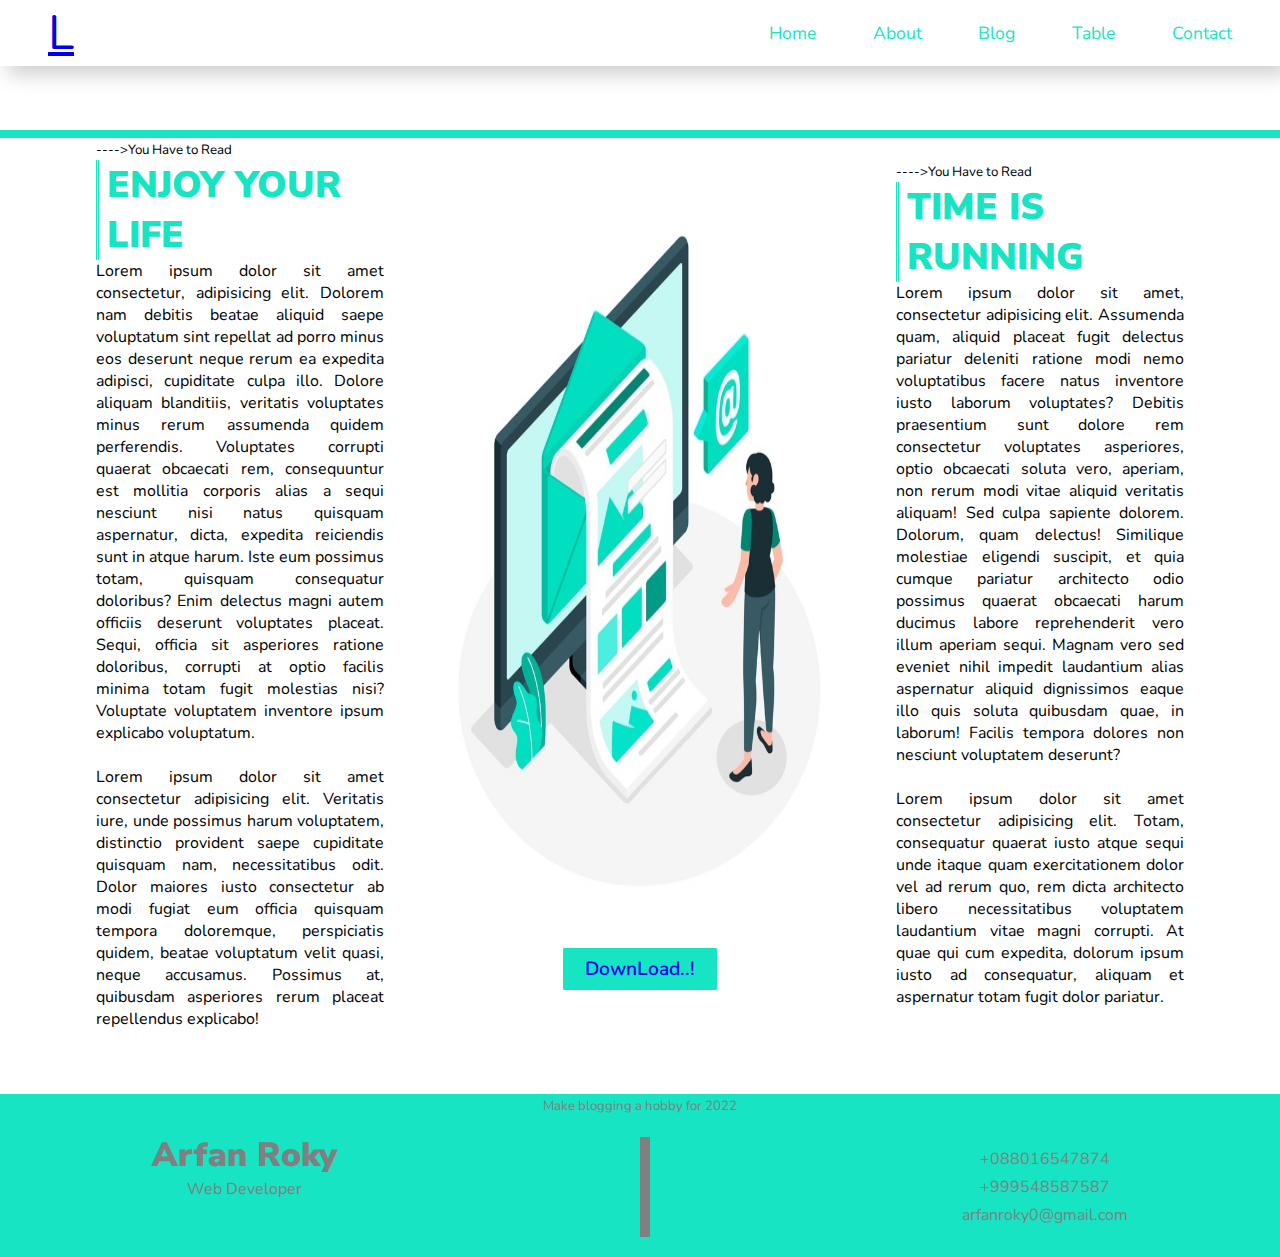
<file: index.html>
<!DOCTYPE html>
<html lang="en">
  <head>
    <meta charset="UTF-8" />
    <meta http-equiv="X-UA-Compatible" content="IE=edge" />
    <meta name="viewport" content="width=device-width, initial-scale=1.0" />

    <!-- font awesome -->
    <link
      rel="stylesheet"
      href="https://cdnjs.cloudflare.com/ajax/libs/font-awesome/6.0.0-beta3/css/all.min.css"
      integrity="sha512-Fo3rlrZj/k7ujTnHg4CGR2D7kSs0v4LLanw2qksYuRlEzO+tcaEPQogQ0KaoGN26/zrn20ImR1DfuLWnOo7aBA=="
      crossorigin="anonymous"
      referrerpolicy="no-referrer"
    />

    <!-- title -->
    <title>Simple Blog Website</title>

    <!-- custom css -->
    <link rel="stylesheet" href="css/style.css" />
  </head>
  <body>
    <header>
      <a href="#" class="logo"
        ><i class="fab fa-blogger"></i>L<i class="far fa-grin-hearts"></i
        ><i class="fab fa-gofore"></i
      ></a>

      <nav>
        <ul class="navItem">
          <li class="navList">
            <a href="index.html"><i class="fas icon fa-home"></i>Home</a>
          </li>
          <li class="navList">
            <a href="about.html"><i class="fas icon fa-eject"></i>About</a>
          </li>
          <li class="navList">
            <a href="blog.html"><i class="fas icon fa-newspaper"></i>Blog</a>
          </li>
          <li class="navList">
            <a href="table.html"><i class="fas icon fa-table"></i>Table</a>
          </li>
          <li class="navList">
            <a href="contact.html"
              ><i class="fas icon fa-user-alt-slash"></i>Contact</a
            >
          </li>
        </ul>
      </nav>
    </header>

    <section class="hero">
      <!-- left -->
      <article class="left similarWidth">
        <small class="tinyHeading">---->You Have to Read</small>
        <h1 class="bigHeading">ENJOY YOUR LIFE</h1>
        <p class="description">
          Lorem ipsum dolor sit amet consectetur, adipisicing elit. Dolorem nam
          debitis beatae aliquid saepe voluptatum sint repellat ad porro minus
          eos deserunt neque rerum ea expedita adipisci, cupiditate culpa illo.
          Dolore aliquam blanditiis, veritatis voluptates minus rerum assumenda
          quidem perferendis. Voluptates corrupti quaerat obcaecati rem,
          consequuntur est mollitia corporis alias a sequi nesciunt nisi natus
          quisquam aspernatur, dicta, expedita reiciendis sunt in atque harum.
          Iste eum possimus totam, quisquam consequatur doloribus? Enim delectus
          magni autem officiis deserunt voluptates placeat. Sequi, officia sit
          asperiores ratione doloribus, corrupti at optio facilis minima totam
          fugit molestias nisi? Voluptate voluptatem inventore ipsum explicabo
          voluptatum.
        </p>
        <br />
        <p class="description">
          Lorem ipsum dolor sit amet consectetur adipisicing elit. Veritatis
          iure, unde possimus harum voluptatem, distinctio provident saepe
          cupiditate quisquam nam, necessitatibus odit. Dolor maiores iusto
          consectetur ab modi fugiat eum officia quisquam tempora doloremque,
          perspiciatis quidem, beatae voluptatum velit quasi, neque accusamus.
          Possimus at, quibusdam asperiores rerum placeat repellendus explicabo!
        </p>
      </article>

      <!-- middle -->
      <article class="middle">
        <img src="images/news-1.jpg" alt="" class="heroImg" />
        <br /><br />
        <br />
        <a href="#" class="heroBtn btn">DownLoad..!</a>
      </article>

      <!-- right -->
      <article class="right similarWidth">
        <small class="tinyHeading">---->You Have to Read</small>
        <h1 class="bigHeading">TIME IS RUNNING</h1>
        <p class="description rightDes">
          Lorem ipsum dolor sit amet, consectetur adipisicing elit. Assumenda
          quam, aliquid placeat fugit delectus pariatur deleniti ratione modi
          nemo voluptatibus facere natus inventore iusto laborum voluptates?
          Debitis praesentium sunt dolore rem consectetur voluptates asperiores,
          optio obcaecati soluta vero, aperiam, non rerum modi vitae aliquid
          veritatis aliquam! Sed culpa sapiente dolorem. Dolorum, quam delectus!
          Similique molestiae eligendi suscipit, et quia cumque pariatur
          architecto odio possimus quaerat obcaecati harum ducimus labore
          reprehenderit vero illum aperiam sequi. Magnam vero sed eveniet nihil
          impedit laudantium alias aspernatur aliquid dignissimos eaque illo
          quis soluta quibusdam quae, in laborum! Facilis tempora dolores non
          nesciunt voluptatem deserunt?
        </p>
        <br />
        <p class="description">
          Lorem ipsum dolor sit amet consectetur adipisicing elit. Totam,
          consequatur quaerat iusto atque sequi unde itaque quam exercitationem
          dolor vel ad rerum quo, rem dicta architecto libero necessitatibus
          voluptatem laudantium vitae magni corrupti. At quae qui cum expedita,
          dolorum ipsum iusto ad consequatur, aliquam et aspernatur totam fugit
          dolor pariatur.
        </p>
      </article>
    </section>

    <!-- footer -->
    <footer>
      <small class="footerSamll">Make blogging a hobby for 2022</small>

      <div class="footerFlex">
        <aside class="footerLeft">
          <h2>Arfan Roky</h2>
          <p>Web Developer</p>
          <a href="#" class="socialIcon"><i class="fab fa-facebook"></i></a>
          <a href="#" class="socialIcon"><i class="fab fa-youtube"></i></a>
          <a href="#" class="socialIcon"><i class="fab fa-github"></i></a>
          <a href="#" class="socialIcon"><i class="fab fa-linkedin"></i></a>
        </aside>

        <aside class="footerMiddle">
          <div class="ball-1 ball"></div>
          <div class="ball-2 ball"></div>
        </aside>
        <aside class="footerRight">
          <ul class="footerContactItem">
            <li class="footerContactList">
              <i style="color: white; margin-right: 8px" class="fas fa-user"></i
              >+088016547874
            </li>
            <li class="footerContactList">
              <i
                style="color: white; margin-right: 8px"
                class="fas fa-phone-slash"
              ></i
              >+999548587587
            </li>
            <li class="footerContactList">
              <i
                style="color: white; margin-right: 8px"
                class="fas fa-envelope-open-text"
              ></i
              >arfanroky0@gmail.com
            </li>
          </ul>
        </aside>
      </div>
    </footer>
  </body>
</html>
</file>
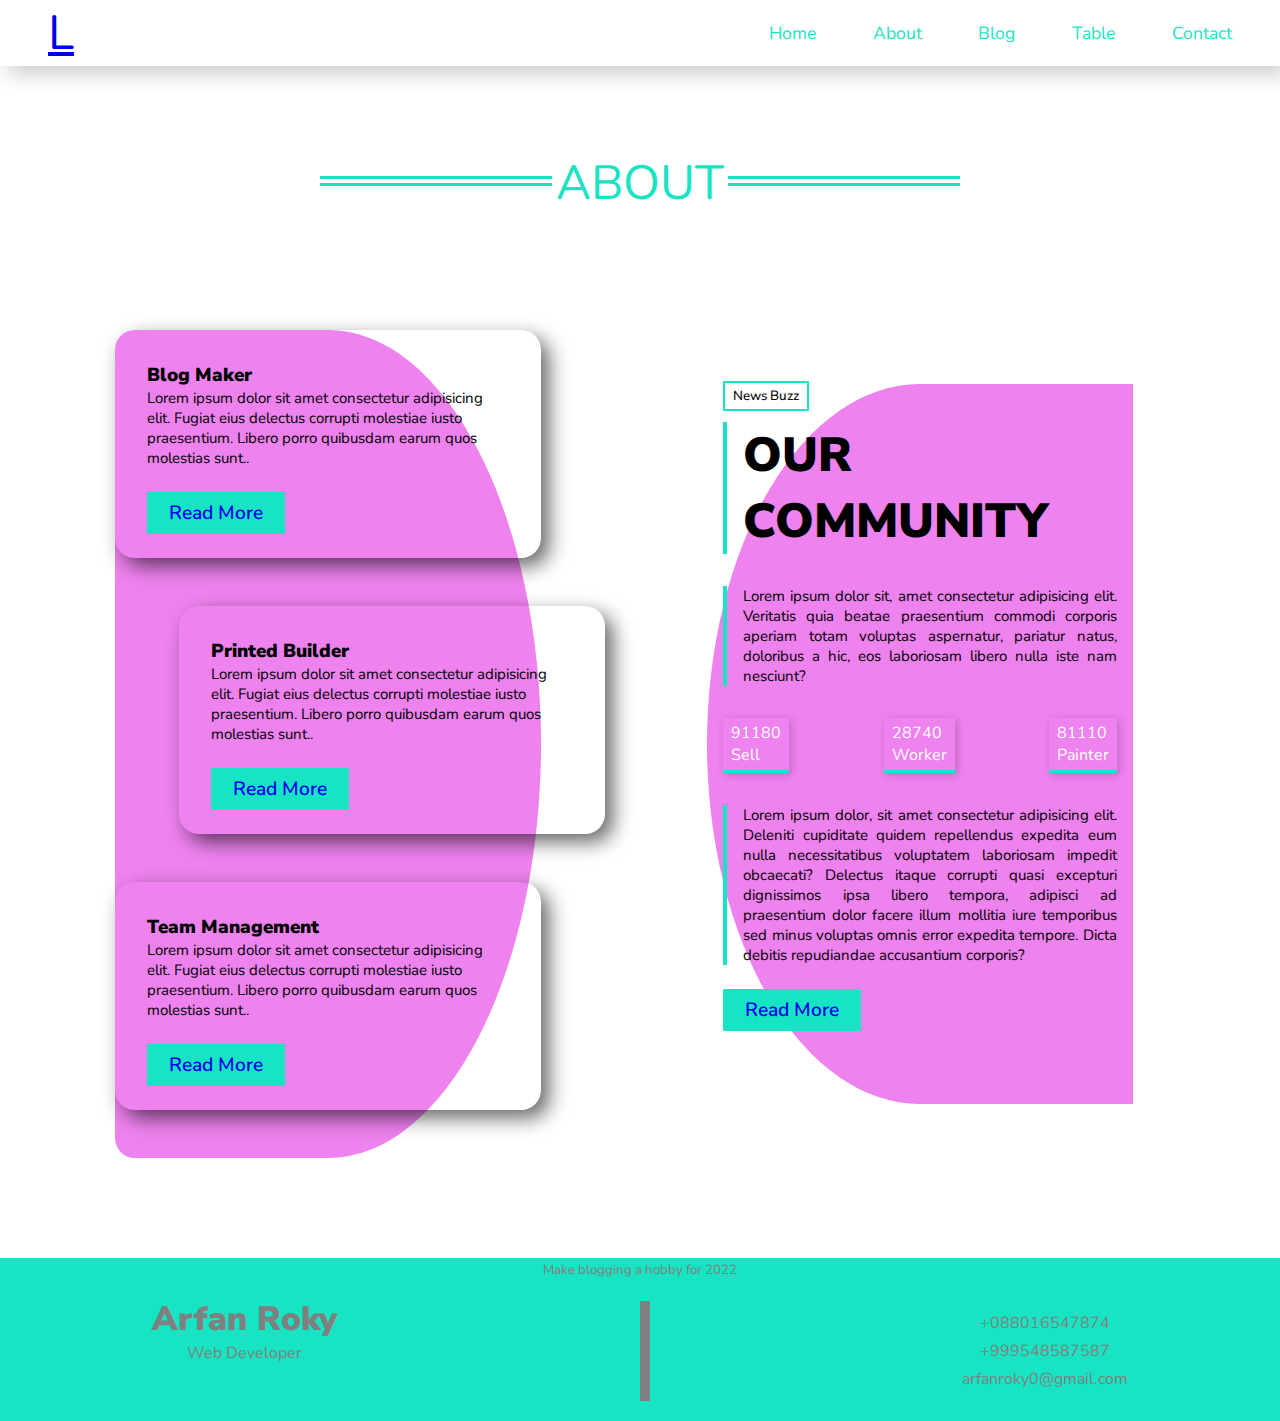
<file: about.html>
<!DOCTYPE html>
<html lang="en">
  <head>
    <meta charset="UTF-8" />
    <meta http-equiv="X-UA-Compatible" content="IE=edge" />
    <meta name="viewport" content="width=device-width, initial-scale=1.0" />

    <!-- font awesome -->
    <link
      rel="stylesheet"
      href="https://cdnjs.cloudflare.com/ajax/libs/font-awesome/6.0.0-beta3/css/all.min.css"
      integrity="sha512-Fo3rlrZj/k7ujTnHg4CGR2D7kSs0v4LLanw2qksYuRlEzO+tcaEPQogQ0KaoGN26/zrn20ImR1DfuLWnOo7aBA=="
      crossorigin="anonymous"
      referrerpolicy="no-referrer"
    />

    <!-- title -->
    <title>Anout Us</title>

    <!-- custom css -->
    <link rel="stylesheet" href="css/style.css" />
  </head>
  <body>
    <header>
      <a href="#" class="logo"
        ><i class="fab fa-blogger"></i>L<i class="far fa-grin-hearts"></i
        ><i class="fab fa-gofore"></i
      ></a>

      <nav>
        <ul class="navItem">
          <li class="navList">
            <a href="index.html"><i class="fas icon fa-home"></i>Home</a>
          </li>
          <li class="navList">
            <a href="about.html"><i class="fas icon fa-eject"></i>About</a>
          </li>
          <li class="navList">
            <a href="blog.html"><i class="fas icon fa-newspaper"></i>Blog</a>
          </li>
          <li class="navList">
            <a href="table.html"><i class="fas icon fa-table"></i>Table</a>
          </li>
          <li class="navList">
            <a href="contact.html"
              ><i class="fas icon fa-user-alt-slash"></i>Contact</a
            >
          </li>
        </ul>
      </nav>
    </header>
    <br />
    <br />
    <br />
    <br />
    <br />
    <hr />
    <br /><br />

    <section class="about">
      <main class="aboutCard about-width">
        <!-- card one -->
        <article class="card">
          <a href="#" class="aboutIcon"><i class="fas fa-shipping-fast"></i></a>
          <h3 class="carHeading">Blog Maker</h3>
          <p class="cardDes">
            Lorem ipsum dolor sit amet consectetur adipisicing elit. Fugiat eius
            delectus corrupti molestiae iusto praesentium. Libero porro
            quibusdam earum quos molestias sunt..
          </p>
          <a href="#" class="cardBtn btn about-btn">Read More</a>
        </article>

        <!-- card two -->
        <article class="card ml">
          <a href="#" class="aboutIcon"><i class="fas fa-paint-roller"></i></a>
          <h3 class="carHeading">Printed Builder</h3>
          <p class="cardDes">
            Lorem ipsum dolor sit amet consectetur adipisicing elit. Fugiat eius
            delectus corrupti molestiae iusto praesentium. Libero porro
            quibusdam earum quos molestias sunt..
          </p>
          <a href="#" class="cardBtn btn about-btn">Read More</a>
        </article>

        <article class="card">
          <a href="#" class="aboutIcon"><i class="fas fa-users"></i></a>
          <h3 class="carHeading">Team Management</h3>
          <p class="cardDes">
            Lorem ipsum dolor sit amet consectetur adipisicing elit. Fugiat eius
            delectus corrupti molestiae iusto praesentium. Libero porro
            quibusdam earum quos molestias sunt..
          </p>
          <a href="#" class="cardBtn btn about-btn">Read More</a>
        </article>
      </main>
      <main class="aboutDetails about-width">
        <small class="aboutSmall">News Buzz</small>
        <h1 class="aboutHeading">
          OUR <br />
          COMMUNITY
        </h1>
        <p class="aboutDes">
          Lorem ipsum dolor sit, amet consectetur adipisicing elit. Veritatis
          quia beatae praesentium commodi corporis aperiam totam voluptas
          aspernatur, pariatur natus, doloribus a hic, eos laboriosam libero
          nulla iste nam nesciunt?
        </p>

        <aside class="point">
          <p class="count">
            91180
            <br />
            Sell
          </p>
          <p class="count">
            28740
            <br />
            Worker
          </p>
          <p class="count">
            81110
            <br />
            Painter
          </p>
        </aside>

        <p class="aboutDes">
          Lorem ipsum dolor, sit amet consectetur adipisicing elit. Deleniti
          cupiditate quidem repellendus expedita eum nulla necessitatibus
          voluptatem laboriosam impedit obcaecati? Delectus itaque corrupti
          quasi excepturi dignissimos ipsa libero tempora, adipisci ad
          praesentium dolor facere illum mollitia iure temporibus sed minus
          voluptas omnis error expedita tempore. Dicta debitis repudiandae
          accusantium corporis?
        </p>

        <a href="#" class="btn about-btn">Read More</a>
      </main>
    </section>

    <!-- footer -->
    <footer>
      <small class="footerSamll">Make blogging a hobby for 2022</small>

      <div class="footerFlex">
        <aside class="footerLeft">
          <h2>Arfan Roky</h2>
          <p>Web Developer</p>
          <a href="#" class="socialIcon"><i class="fab fa-facebook"></i></a>
          <a href="#" class="socialIcon"><i class="fab fa-youtube"></i></a>
          <a href="#" class="socialIcon"><i class="fab fa-github"></i></a>
          <a href="#" class="socialIcon"><i class="fab fa-linkedin"></i></a>
        </aside>

        <aside class="footerMiddle">
          <div class="ball-1 ball"></div>
          <div class="ball-2 ball"></div>
        </aside>
        <aside class="footerRight">
          <ul class="footerContactItem">
            <li class="footerContactList">
              <i style="color: white; margin-right: 8px" class="fas fa-user"></i
              >+088016547874
            </li>
            <li class="footerContactList">
              <i
                style="color: white; margin-right: 8px"
                class="fas fa-phone-slash"
              ></i
              >+999548587587
            </li>
            <li class="footerContactList">
              <i
                style="color: white; margin-right: 8px"
                class="fas fa-envelope-open-text"
              ></i
              >arfanroky0@gmail.com
            </li>
          </ul>
        </aside>
      </div>
    </footer>
  </body>
</html>
</file>
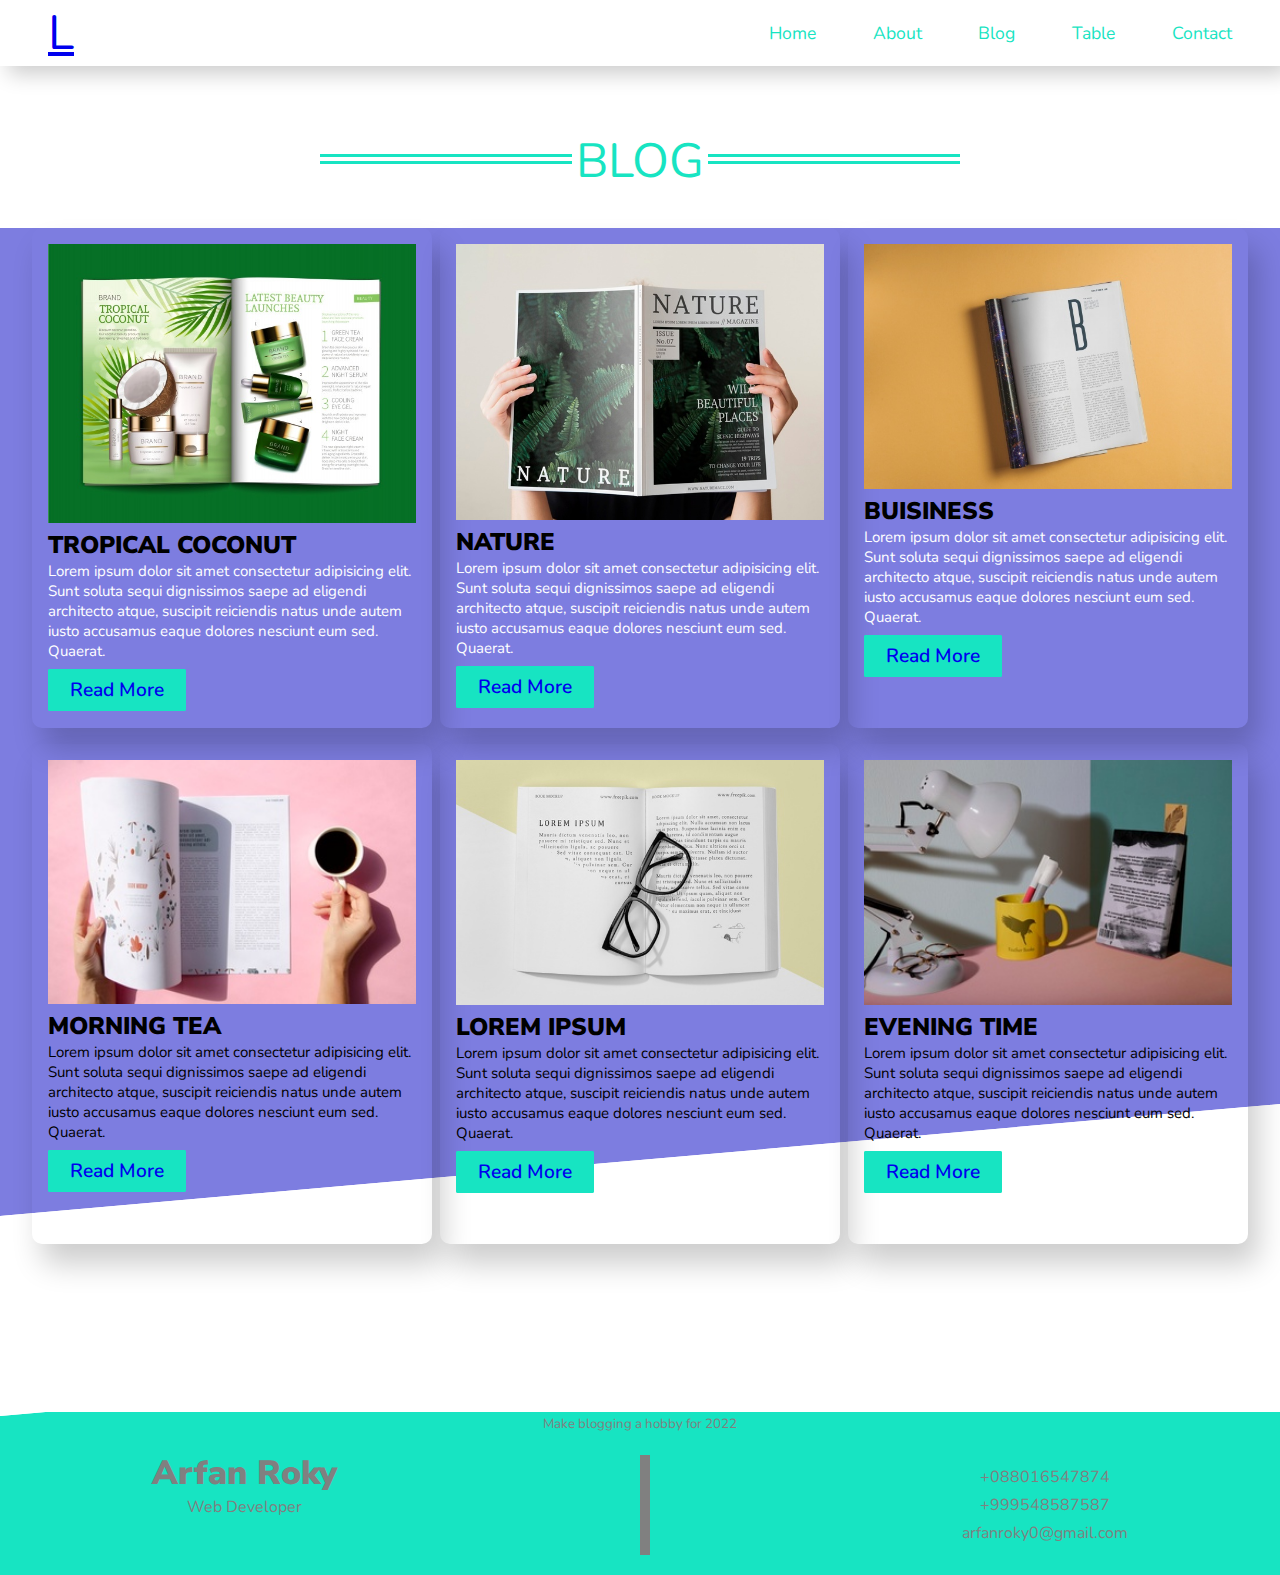
<file: blog.html>
<!DOCTYPE html>
<html lang="en">
  <head>
    <meta charset="UTF-8" />
    <meta http-equiv="X-UA-Compatible" content="IE=edge" />
    <meta name="viewport" content="width=device-width, initial-scale=1.0" />

    <!-- font awesome -->
    <link
      rel="stylesheet"
      href="https://cdnjs.cloudflare.com/ajax/libs/font-awesome/6.0.0-beta3/css/all.min.css"
      integrity="sha512-Fo3rlrZj/k7ujTnHg4CGR2D7kSs0v4LLanw2qksYuRlEzO+tcaEPQogQ0KaoGN26/zrn20ImR1DfuLWnOo7aBA=="
      crossorigin="anonymous"
      referrerpolicy="no-referrer"
    />

    <!-- title -->
    <title>Blog Here</title>

    <!-- custom css -->
    <link rel="stylesheet" href="css/style.css" />
  </head>
  <body>
    <header>
      <a href="#" class="logo"
        ><i class="fab fa-blogger"></i>L<i class="far fa-grin-hearts"></i
        ><i class="fab fa-gofore"></i
      ></a>

      <nav>
        <ul class="navItem">
          <li class="navList">
            <a href="index.html"><i class="fas icon fa-home"></i>Home</a>
          </li>
          <li class="navList">
            <a href="about.html"><i class="fas icon fa-eject"></i>About</a>
          </li>
          <li class="navList">
            <a href="blog.html"><i class="fas icon fa-newspaper"></i>Blog</a>
          </li>
          <li class="navList">
            <a href="table.html"><i class="fas icon fa-table"></i>Table</a>
          </li>
          <li class="navList">
            <a href="contact.html"
              ><i class="fas icon fa-user-alt-slash"></i>Contact</a
            >
          </li>
        </ul>
      </nav>
    </header>

    <br />
    <br />
    <br />
    <br />
    <hr class="blogHr" />

    <section class="blog">
      <article class="box-1 box">
        <img class="blogImg" src="images/magazine-1.jpg" alt="" />
        <h2 class="blogHeading">TROPICAL COCONUT</h2>
        <p class="blogDes">
          Lorem ipsum dolor sit amet consectetur adipisicing elit. Sunt soluta
          sequi dignissimos saepe ad eligendi architecto atque, suscipit
          reiciendis natus unde autem iusto accusamus eaque dolores nesciunt eum
          sed. Quaerat.
        </p>
        <a href="#" class="btn blogBtn"> Read More </a>
      </article>

      <!-- article two -->
      <article class="box-2 box">
        <img class="blogImg" src="images/magazine-2.jpg" alt="" />
        <h2 class="blogHeading">NATURE</h2>
        <p class="blogDes">
          Lorem ipsum dolor sit amet consectetur adipisicing elit. Sunt soluta
          sequi dignissimos saepe ad eligendi architecto atque, suscipit
          reiciendis natus unde autem iusto accusamus eaque dolores nesciunt eum
          sed. Quaerat.
        </p>
        <a href="#" class="btn blogBtn"> Read More </a>
      </article>
      <article class="box-3 box">
        <img class="blogImg" src="images/magazine-3.jpg" alt="" />
        <h2 class="blogHeading">BUISINESS</h2>
        <p class="blogDes">
          Lorem ipsum dolor sit amet consectetur adipisicing elit. Sunt soluta
          sequi dignissimos saepe ad eligendi architecto atque, suscipit
          reiciendis natus unde autem iusto accusamus eaque dolores nesciunt eum
          sed. Quaerat.
        </p>
        <a href="#" class="btn blogBtn"> Read More </a>
      </article>
      <article class="box-4 box">
        <img class="blogImg" src="images/magazine-4.jpg" alt="" />
        <h2 class="blogHeading">MORNING TEA</h2>
        <p class="blogDes black">
          Lorem ipsum dolor sit amet consectetur adipisicing elit. Sunt soluta
          sequi dignissimos saepe ad eligendi architecto atque, suscipit
          reiciendis natus unde autem iusto accusamus eaque dolores nesciunt eum
          sed. Quaerat.
        </p>
        <a href="#" class="btn blogBtn"> Read More </a>
      </article>
      <article class="box-5 box">
        <img class="blogImg" src="images/magazine-5.jpg" alt="" />
        <h2 class="blogHeading">LOREM IPSUM</h2>
        <p class="blogDes black">
          Lorem ipsum dolor sit amet consectetur adipisicing elit. Sunt soluta
          sequi dignissimos saepe ad eligendi architecto atque, suscipit
          reiciendis natus unde autem iusto accusamus eaque dolores nesciunt eum
          sed. Quaerat.
        </p>
        <a href="#" class="btn blogBtn"> Read More </a>
      </article>
      <article class="box-6 box">
        <img class="blogImg" src="images/magazine-6.jpg" alt="" />
        <h2 class="blogHeading">EVENING TIME</h2>
        <p class="blogDes black" >
          Lorem ipsum dolor sit amet consectetur adipisicing elit. Sunt soluta
          sequi dignissimos saepe ad eligendi architecto atque, suscipit
          reiciendis natus unde autem iusto accusamus eaque dolores nesciunt eum
          sed. Quaerat.
        </p>
        <a href="#" class="btn blogBtn"> Read More </a>
      </article>
    </section>
    <br>
    <br>
    <br>
    <br>


    <!-- footer -->
    <footer>
      <small class="footerSamll">Make blogging a hobby for 2022</small>

      <div class="footerFlex">
        <aside class="footerLeft">
          <h2>Arfan Roky</h2>
          <p>Web Developer</p>
          <a href="#" class="socialIcon"><i class="fab fa-facebook"></i></a>
          <a href="#" class="socialIcon"><i class="fab fa-youtube"></i></a>
          <a href="#" class="socialIcon"><i class="fab fa-github"></i></a>
          <a href="#" class="socialIcon"><i class="fab fa-linkedin"></i></a>
        </aside>

        <aside class="footerMiddle">
          <div class="ball-1 ball"></div>
          <div class="ball-2 ball"></div>
        </aside>
        <aside class="footerRight">
          <ul class="footerContactItem">
            <li class="footerContactList">
              <i style="color: white; margin-right: 8px" class="fas fa-user"></i
              >+088016547874
            </li>
            <li class="footerContactList">
              <i
                style="color: white; margin-right: 8px"
                class="fas fa-phone-slash"
              ></i
              >+999548587587
            </li>
            <li class="footerContactList">
              <i
                style="color: white; margin-right: 8px"
                class="fas fa-envelope-open-text"
              ></i
              >arfanroky0@gmail.com
            </li>
          </ul>
        </aside>
      </div>
    </footer>
  </body>
</html>
</file>
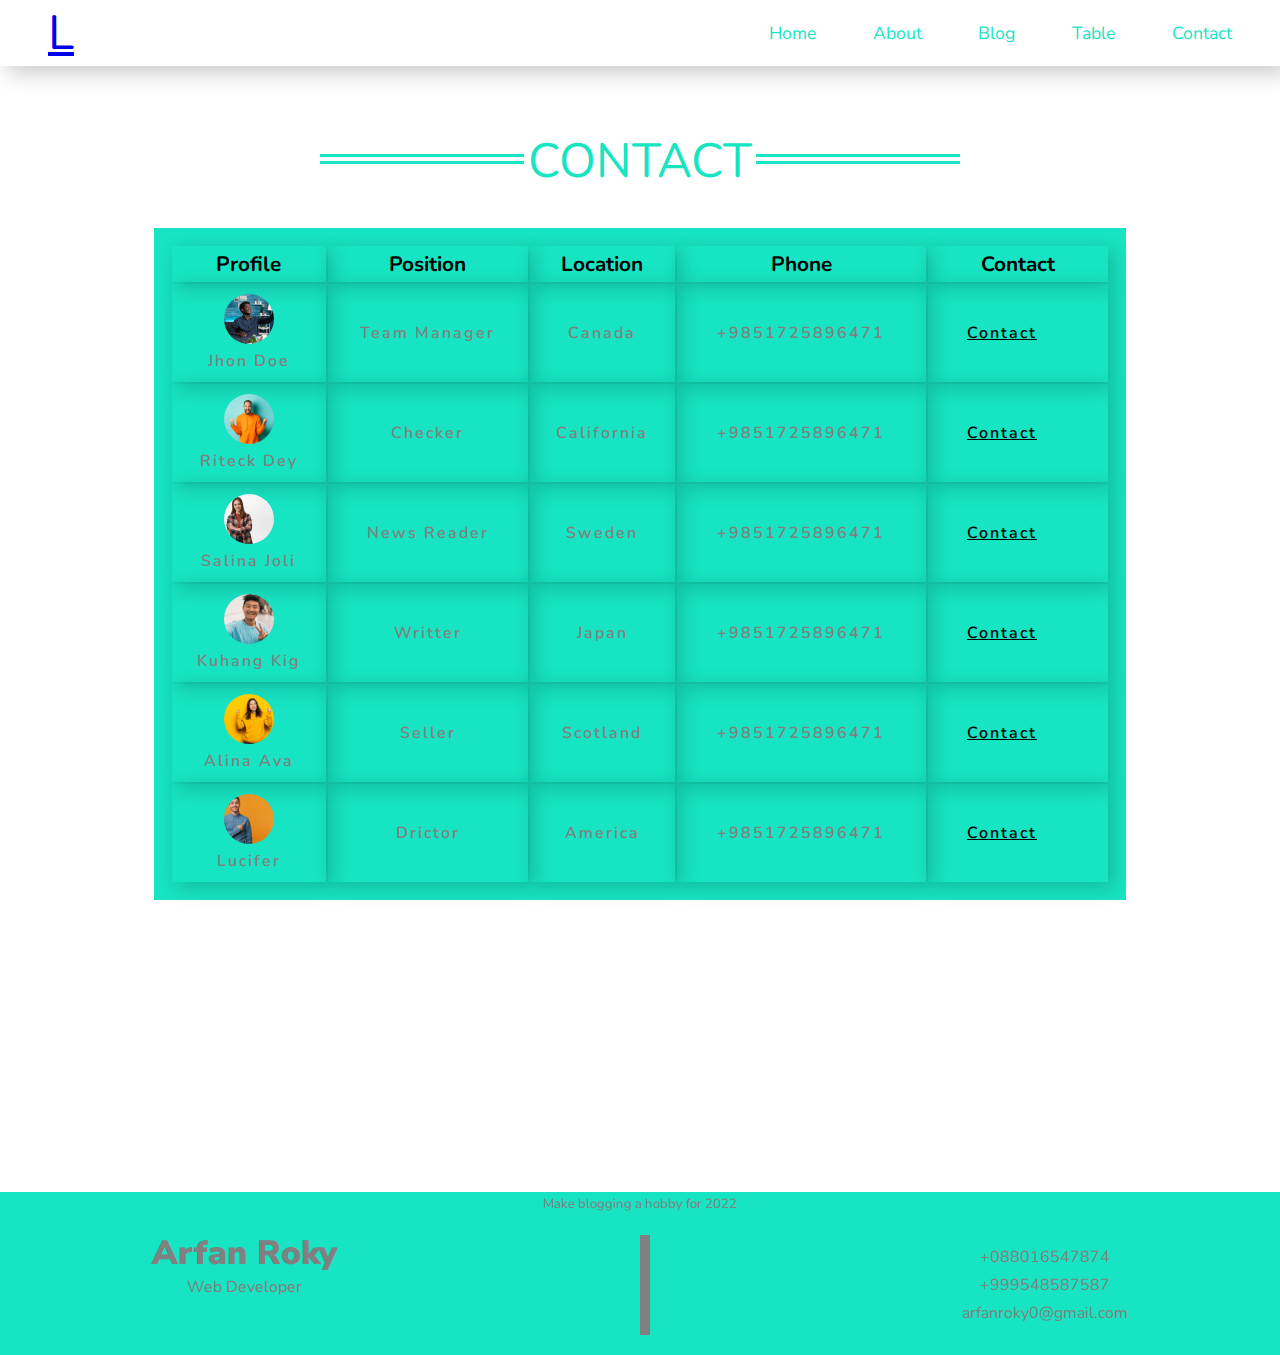
<file: table.html>
<!DOCTYPE html>
<html lang="en">
  <head>
    <meta charset="UTF-8" />
    <meta http-equiv="X-UA-Compatible" content="IE=edge" />
    <meta name="viewport" content="width=device-width, initial-scale=1.0" />

    <!-- font awesome -->
    <link
      rel="stylesheet"
      href="https://cdnjs.cloudflare.com/ajax/libs/font-awesome/6.0.0-beta3/css/all.min.css"
      integrity="sha512-Fo3rlrZj/k7ujTnHg4CGR2D7kSs0v4LLanw2qksYuRlEzO+tcaEPQogQ0KaoGN26/zrn20ImR1DfuLWnOo7aBA=="
      crossorigin="anonymous"
      referrerpolicy="no-referrer"
    />

    <!-- title -->
    <title>Table Board</title>

    <!-- custom css -->
    <link rel="stylesheet" href="css/style.css" />
  </head>
  <body>
    <header>
      <a href="#" class="logo"
        ><i class="fab fa-blogger"></i>L<i class="far fa-grin-hearts"></i
        ><i class="fab fa-gofore"></i
      ></a>

      <nav>
        <ul class="navItem">
          <li class="navList">
            <a href="index.html"><i class="fas icon fa-home"></i>Home</a>
          </li>
          <li class="navList">
            <a href="about.html"><i class="fas icon fa-eject"></i>About</a>
          </li>
          <li class="navList">
            <a href="blog.html"><i class="fas icon fa-newspaper"></i>Blog</a>
          </li>
          <li class="navList">
            <a href="table.html"><i class="fas icon fa-table"></i>Table</a>
          </li>
          <li class="navList">
            <a href="contact.html"
              ><i class="fas icon fa-user-alt-slash"></i>Contact</a
            >
          </li>
        </ul>
      </nav>
    </header>
    <br />
    <br />
    <br />
    <br />
    <hr class="contactHr" />

    <section class="table">
      <table>
        <thead>
          <tr>
            <th>Profile</th>
            <th>Position</th>
            <th>Location</th>
            <th>Phone</th>
            <th>Contact</th>
          </tr>
        </thead>
        <tbody>
          <tr>
            <td>
              <img src="images/user-1.png" alt="" /> <br />
              Jhon Doe
            </td>
            <td>Team Manager</td>
            <td>Canada</td>
            <td>+9851725896471</td>
            <td><a href="#" class="contactBtn">Contact</a></td>
          </tr>
          <tr>
            <td>
              <img src="images/user-2.png" alt="" /> <br />
              Riteck Dey
            </td>
            <td>Checker</td>
            <td>California</td>
            <td>+9851725896471</td>
            <td><a href="#" class="contactBtn">Contact</a></td>
          </tr>
          <tr>
            <td>
              <img src="images/user-3.png" alt="" /> <br />
              Salina Joli
            </td>
            <td>News Reader</td>
            <td>Sweden</td>
            <td>+9851725896471</td>
            <td><a href="#" class="contactBtn">Contact</a></td>
          </tr>
          <tr>
            <td><img src="images/user-4.png" alt="" /> <br />Kuhang Kig</td>
            <td>Writter</td>
            <td>Japan</td>
            <td>+9851725896471</td>
            <td><a href="#" class="contactBtn">Contact</a></td>
          </tr>
          <tr>
            <td>
              <img src="images/user-5.png" alt="" /> <br />
              Alina Ava
            </td>
            <td>Seller</td>
            <td>Scotland</td>
            <td>+9851725896471</td>
            <td><a href="#" class="contactBtn">Contact</a></td>
          </tr>
          <tr>
            <td>
              <img src="images/user-6.png" alt="" /> <br />
              Lucifer
            </td>
            <td>Drictor</td>
            <td>America</td>
            <td>+9851725896471</td>
            <td><a href="#" class="contactBtn">Contact</a></td>
          </tr>
        </tbody>
      </table>
    </section>

    <!-- footer -->
    <footer>
      <small class="footerSamll">Make blogging a hobby for 2022</small>

      <div class="footerFlex">
        <aside class="footerLeft">
          <h2>Arfan Roky</h2>
          <p>Web Developer</p>
          <a href="#" class="socialIcon"><i class="fab fa-facebook"></i></a>
          <a href="#" class="socialIcon"><i class="fab fa-youtube"></i></a>
          <a href="#" class="socialIcon"><i class="fab fa-github"></i></a>
          <a href="#" class="socialIcon"><i class="fab fa-linkedin"></i></a>
        </aside>

        <aside class="footerMiddle">
          <div class="ball-1 ball"></div>
          <div class="ball-2 ball"></div>
        </aside>
        <aside class="footerRight">
          <ul class="footerContactItem">
            <li class="footerContactList">
              <i style="color: white; margin-right: 8px" class="fas fa-user"></i
              >+088016547874
            </li>
            <li class="footerContactList">
              <i
                style="color: white; margin-right: 8px"
                class="fas fa-phone-slash"
              ></i
              >+999548587587
            </li>
            <li class="footerContactList">
              <i
                style="color: white; margin-right: 8px"
                class="fas fa-envelope-open-text"
              ></i
              >arfanroky0@gmail.com
            </li>
          </ul>
        </aside>
      </div>
    </footer>
  </body>
</html>
</file>
<file: css/style.css>
/*  google fonts  */
@import url('https://fonts.googleapis.com/css2?family=Nunito+Sans:ital,wght@0,700;1,800&family=Nunito:wght@300;400&display=swap');

/* universel code */
* {
  margin: 0;
  padding: 0;
  box-sizing: border-box;
}

body {
  font-family: 'Nunito', sans-serif;
}

hr {
  border: none;
  border-top: 10px double #17e4c2;
  color: #17e4c2;
  overflow: visible;
  text-align: center;
  height: 5px;
  width: 50%;
  text-align: center;
  margin: 0 auto;
}

hr:after {
  background: #fff;
  content: 'About';
  text-transform: uppercase;
  font-size: 3rem;
  padding: 0 4px;
  position: relative;
  top: -36px;
}

.blogHr:after {
  content: 'Blog';
}

.tableHr::after{
  content: "Table";
}

.contactHr::after{
  content: "Contact";
}

section {
  width: 100%;
  min-height: 100vh;
  padding: 0 2rem;
  margin: 4rem 0;
}

/* all button and hover here */
.btn {
  text-decoration: none;
  padding: 6px 20px;
  background: #17e4c2;
  font-size: 1.2rem;
  font-weight: 600;
  border-radius: 2px;
  transition: 200ms ease-in-out;
  border: 2px solid #17e4c2;
}

.navList a:hover {
  color: violet;
}

.heroBtn:hover {
  background: transparent;
  color: #17e4c2;
}

.about-btn:hover {
  background: transparent;
  color: #17e4c2;
}

.blogBtn:hover {
  background: transparent;
  color: #17e4c2;
}

.tableBtn{
  text-decoration: none;
  color: #17e4c2;
  border: 2px solid white;
  padding: 6px 10px;
  background-color: white;
  border-radius: 2px;
  transition: color 200ms ease-in-out, background-color 200ms ease-in-out;
}

.tableBtn:hover{
  background-color: transparent;
  color: white;
}

.footerLeft >a:hover{
  color: violet;
}

.contactBtn:hover{
  background-color: transparent;
  color: #17e4c2;
}
/* end of button and hover */

h1,
h2,
h3,
h4,
h5,
h6 {
  font-family: 'Nunito Sans', sans-serif;
  font-weight: 900;
}

header {
  width: 100%;
  background-color: white;
  box-shadow: 8px 8px 20px rgba(0, 0, 0, 0.2);
  display: flex;
  justify-content: space-between;
  align-items: center;
}

.logo {
  font-size: 3rem;
  margin-left: 3rem;
}

nav {
  margin-right: 3rem;
}

.navItem {
  display: flex;
  list-style: none;
}

.navList {
  margin-left: 3.3rem;
}

.navList a {
  color: #17e4c2;
  text-decoration: none;
  font-size: 1.1rem;
  transition: 200ms ease-in-out;
}

.icon {
  margin-right: 4px;
}

/*  hero section  */
.hero {
  display: flex;
  justify-content: space-between;
  align-items: center;
  border-top: 8px solid #17e4c2;
}

.similarWidth {
  width: 30%;
  margin: 0 4rem;
}

.description {
  text-align: justify;
}

.middle {
  width: 40%;
  text-align: center;
}

.heroImg {
  width: 100%;
  height: 80vh;
}

.bigHeading {
  font-size: 2.3rem;
  padding-left: 8px;
  color: #17e4c2;
  border-left: 3px double;
  border-image-slice: 1;
}

/*  about section  */
.about {
  display: flex;
  justify-content: space-around;
  align-items: center;
}

.about-width {
  width: 35%;
}

.ml {
  margin-left: 4rem;
  margin-right: -4rem;
}
.aboutCard {
  background-color: violet;
  border-top-right-radius: 50%;
  border-bottom-right-radius: 50%;
  border-top-left-radius: 20px;
  border-bottom-left-radius: 20px;
}

.card {
  box-shadow: 8px 8px 20px rgba(0, 0, 0, 0.6);
  margin-bottom: 3rem;
  border-radius: 20px;
  padding: 2rem;
}

.aboutIcon {
  font-size: 4rem;
  color: #17e4c2;
}

.cardDes {
  font-size: 15px;
  margin-bottom: 2rem;
}

.aboutDetails {
  margin-right: 2rem;
  background: violet;
  border-top-left-radius: 50%;
  border-bottom-left-radius: 50%;
  height: 80vh;
  padding: 0 1rem;
}

.aboutSmall {
  border: 2px solid #17e4c2;
  font-weight: 500;
  padding: 4px 8px;
}

.aboutHeading {
  margin: 1rem 0;
  font-size: 3rem;
  border-left: 4px solid #17e4c2;
  padding-left: 1rem;
}

.aboutDes {
  border-left: 4px solid #17e4c2;
  padding-left: 1rem;
  text-align: justify;
  font-size: 15px;
  margin: 2rem 0;
}

.point {
  display: flex;
  justify-content: space-between;
}

.count {
  box-shadow: 2px 2px 8px rgba(0, 0, 0, 0.2);
  padding: 4px 8px;
  border-bottom: 3px solid #17e4c2;
  color: white;
}

.blog {
  display: flex;
  justify-content: space-between;
  flex-wrap: wrap;
  align-items: center;
  position: relative;
  background-color: #7d7de0;
}

.blog::before,
.blog::after {
  content: '';
  position: absolute;
  bottom: -100px;
  left: 0;
  right: 0;
  height: 200px;
  background-color: white;
  transform: skewY(-5deg);
}

.box {
  width: 400px;
  height: 500px;
  padding: 1rem;
  z-index: 100;
  box-shadow: 10px 20px 30px rgba(0, 0, 0, 0.2);
  border-radius: 10px;
  margin-bottom: 1rem;
}

.blogImg {
  width: 100%;
}

.blogDes {
  padding-bottom: 1rem;
  color: white;
  font-size: 15px;
}

.black{
  color: black;
}

table {
  width: 80%;
  margin: 0 auto;
  background-color: #17e4c2;
  padding: 1rem;
  color: gray;
}

th {
  padding: 4px 8px;
  font-size: 1.3rem;
  color: black;
}
td>img{
  border-radius: 50%;
  width: 50px;
  height: 50px;
  object-fit: cover;
  object-position: center;
}

th,
td {
  text-align: center;
  box-shadow: 5px 5px 20px rgba(0, 0, 0, 0.2);
}
td{
  padding: 10px 0;
  font-size: 1rem;
  font-weight: 600;
  letter-spacing: 2px;
}

/* footer  */
footer{
  width: 100%;
  background-color: #17e4c2;
  text-align: center;
  color: gray;
}


.footerFlex{
  display: flex;
  justify-content: space-around;
  align-items: center;
  padding: 1rem 0;
}

.footerLeft > h2{
  font-size: 2.1rem;
  font-weight: 900;
}

.footerLeft > a{
  text-decoration: none;
  color: white;
  font-size: 30px;
  padding: 0;
  margin: 6px;
  transition: color 200ms ease-in-out;
}

.footerContactList{
  list-style: none;
  margin: 6px 0;
}

.footerMiddle{
  width: 10px;
  height : 100px;
  background: gray;
  position:relative;
}

.ball{
  width: 20px;
  height: 20px;
  border-radius: 50%;
  position: absolute;
}

.ball-1{
  transform: translate(-20px,80px);
  animation: ball-1 .7s  ease-in-out .5s infinite  alternate;
  animation-play-state: running;

}

.ball-2{
  transform: translate(10px);
  animation: ball-2 .7s  ease-in-out .5s infinite  alternate;
  animation-play-state: running;

}

@keyframes ball-1 {
  0%{
    background-color: lime;
    top :0;
  }
  100%{
    background-color: white;
    top:-80px;
  }
}

@keyframes ball-2 {
  0%{
    background-color: lime;
    top :0;
  }
  100%{
    background-color: white;
    top:80px;
  }
}

/* contact form */
.contact{
  display: flex;
  justify-content: space-evenly;
  align-items: center;
}

.contactImg > img{
  width: 100%;
  border-left: 4px solid #17e4c2 ;
}

form{
  width: 300px;
  height: 400px;
  box-shadow: 5px 5px 15px rgba(0, 0, 0, 0.2);
  padding: 1rem ;
  border-bottom: 4px solid #17e4c2;
}
input{
  margin: .9rem 0;
  display: block;
  outline: none;
  border: none;
  padding: 6px 0;
  border-bottom: 2px solid #17e4c2;
  cursor: pointer;
}

textarea{
  border: none;
  outline: none;
  border: 2px solid #17e4c2;
  display: block;
}

textarea::placeholder{
  padding: 5px ;
}
.contactBtn{
  outline: none;
  border: none;
  background-color: #17e4c2;
  border: 2px solid #17e4c2;
  display: inline-block;
  margin-right: 2rem;
  padding: 4px 8px ;
  color: black;
  transition: color 200ms ease-in-out;
  border-radius: 2px;
}
</file>
